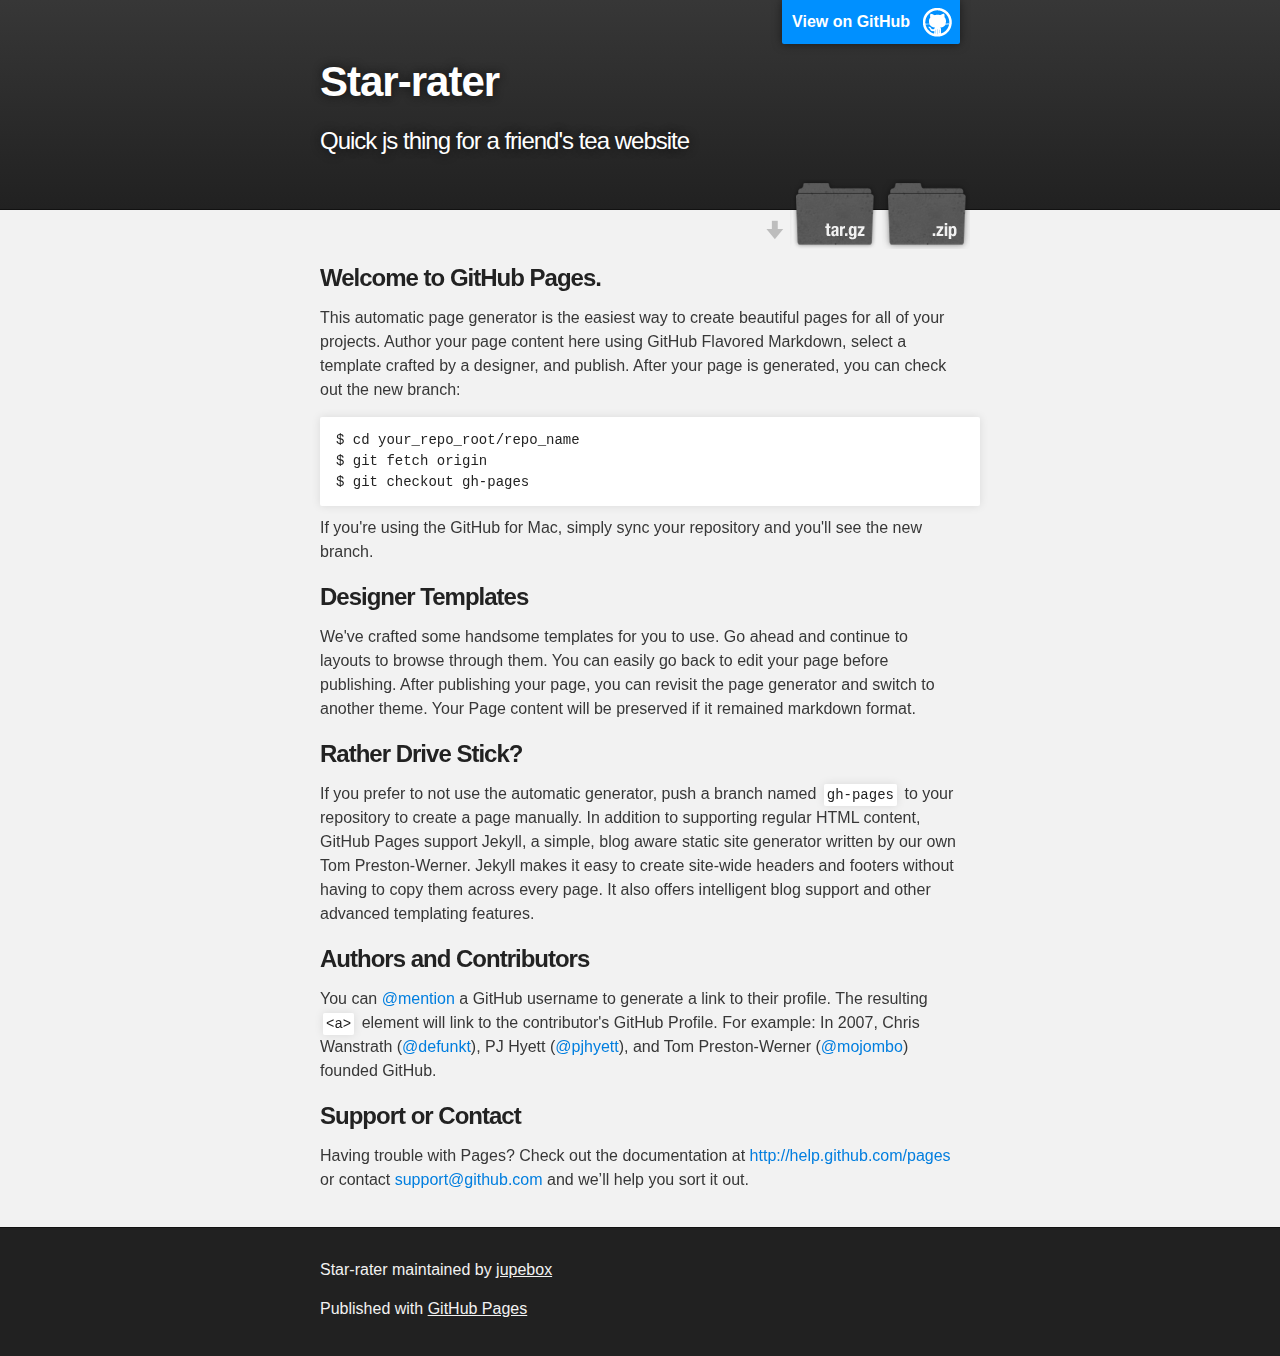
<file: index.html>
<!DOCTYPE html>
<html>

  <head>
    <meta charset='utf-8' />
    <meta http-equiv="X-UA-Compatible" content="chrome=1" />
    <meta name="description" content="Star-rater : Quick js thing for a friend&#39;s tea website" />

    <link rel="stylesheet" type="text/css" media="screen" href="stylesheets/stylesheet.css">

    <title>Star-rater</title>
  </head>

  <body>

    <!-- HEADER -->
    <div id="header_wrap" class="outer">
        <header class="inner">
          <a id="forkme_banner" href="https://github.com/jupebox/star-rater">View on GitHub</a>

          <h1 id="project_title">Star-rater</h1>
          <h2 id="project_tagline">Quick js thing for a friend&#39;s tea website</h2>

            <section id="downloads">
              <a class="zip_download_link" href="https://github.com/jupebox/star-rater/zipball/master">Download this project as a .zip file</a>
              <a class="tar_download_link" href="https://github.com/jupebox/star-rater/tarball/master">Download this project as a tar.gz file</a>
            </section>
        </header>
    </div>

    <!-- MAIN CONTENT -->
    <div id="main_content_wrap" class="outer">
      <section id="main_content" class="inner">
        <h3>
<a name="welcome-to-github-pages" class="anchor" href="#welcome-to-github-pages"><span class="octicon octicon-link"></span></a>Welcome to GitHub Pages.</h3>

<p>This automatic page generator is the easiest way to create beautiful pages for all of your projects. Author your page content here using GitHub Flavored Markdown, select a template crafted by a designer, and publish. After your page is generated, you can check out the new branch:</p>

<pre><code>$ cd your_repo_root/repo_name
$ git fetch origin
$ git checkout gh-pages
</code></pre>

<p>If you're using the GitHub for Mac, simply sync your repository and you'll see the new branch.</p>

<h3>
<a name="designer-templates" class="anchor" href="#designer-templates"><span class="octicon octicon-link"></span></a>Designer Templates</h3>

<p>We've crafted some handsome templates for you to use. Go ahead and continue to layouts to browse through them. You can easily go back to edit your page before publishing. After publishing your page, you can revisit the page generator and switch to another theme. Your Page content will be preserved if it remained markdown format.</p>

<h3>
<a name="rather-drive-stick" class="anchor" href="#rather-drive-stick"><span class="octicon octicon-link"></span></a>Rather Drive Stick?</h3>

<p>If you prefer to not use the automatic generator, push a branch named <code>gh-pages</code> to your repository to create a page manually. In addition to supporting regular HTML content, GitHub Pages support Jekyll, a simple, blog aware static site generator written by our own Tom Preston-Werner. Jekyll makes it easy to create site-wide headers and footers without having to copy them across every page. It also offers intelligent blog support and other advanced templating features.</p>

<h3>
<a name="authors-and-contributors" class="anchor" href="#authors-and-contributors"><span class="octicon octicon-link"></span></a>Authors and Contributors</h3>

<p>You can <a href="https://github.com/blog/821" class="user-mention">@mention</a> a GitHub username to generate a link to their profile. The resulting <code>&lt;a&gt;</code> element will link to the contributor's GitHub Profile. For example: In 2007, Chris Wanstrath (<a href="https://github.com/defunkt" class="user-mention">@defunkt</a>), PJ Hyett (<a href="https://github.com/pjhyett" class="user-mention">@pjhyett</a>), and Tom Preston-Werner (<a href="https://github.com/mojombo" class="user-mention">@mojombo</a>) founded GitHub.</p>

<h3>
<a name="support-or-contact" class="anchor" href="#support-or-contact"><span class="octicon octicon-link"></span></a>Support or Contact</h3>

<p>Having trouble with Pages? Check out the documentation at <a href="http://help.github.com/pages">http://help.github.com/pages</a> or contact <a href="mailto:support@github.com">support@github.com</a> and we’ll help you sort it out.</p>
      </section>
    </div>

    <!-- FOOTER  -->
    <div id="footer_wrap" class="outer">
      <footer class="inner">
        <p class="copyright">Star-rater maintained by <a href="https://github.com/jupebox">jupebox</a></p>
        <p>Published with <a href="http://pages.github.com">GitHub Pages</a></p>
      </footer>
    </div>

    

  </body>
</html>
</file>
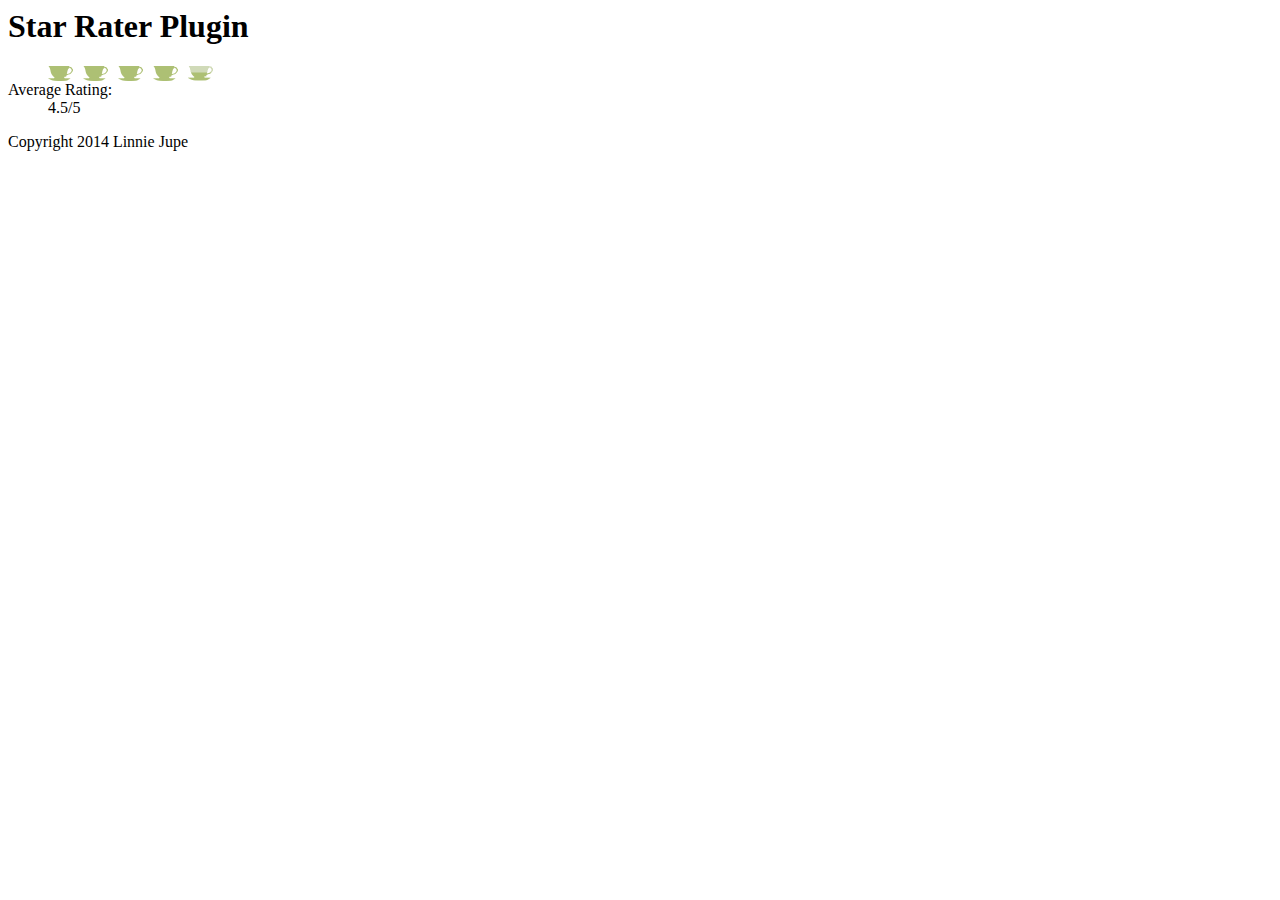
<file: star_rater.html>
<html>

<head>
	<meta http-equiv="Content-Type" content="text/html; charset=UTF-8" />
	<title>Star Rater Plugin</title>
	<link rel="stylesheet" type="text/css" href="star_rater.css">
	<script type="text/javascript" src="jquery-2.1.0.min.js"></script>
	<script type="text/javascript" src="star_rater.js"></script>
</head>

<body>

	<header>
		<h1>Star Rater Plugin</h1>
	</header>
	
	<section>
	
		<!-- html for plugin -->

		<!-- point 1: display a set of 5 images -->
		<ul class="star-rater unrated" data-average="4.56" data-ratings="3">
		<!-- point 2: make those images clickable -->
			<li><a href="#">1 Star</a></li>
			<li><a href="#">2 Stars</a></li>
			<li><a href="#">3 Stars</a></li>
			<li><a href="#">4 Stars</a></li>
			<li><a href="#">5 Stars</a></li>
		</ul>
		<dl class="star-rater-average">
			<dt>Average Rating:</dt>
			<dd>Javascript variable</dd>
		</dl>

		<!-- end html for plugin -->

	</section>



	<footer>
		<p>Copyright 2014 Linnie Jupe</p>
	</footer>

</body>

</html>
</file>
<file: stylesheets/stylesheet.css>
/*******************************************************************************
Slate Theme for GitHub Pages
by Jason Costello, @jsncostello
*******************************************************************************/

@import url(pygment_trac.css);

/*******************************************************************************
MeyerWeb Reset
*******************************************************************************/

html, body, div, span, applet, object, iframe,
h1, h2, h3, h4, h5, h6, p, blockquote, pre,
a, abbr, acronym, address, big, cite, code,
del, dfn, em, img, ins, kbd, q, s, samp,
small, strike, strong, sub, sup, tt, var,
b, u, i, center,
dl, dt, dd, ol, ul, li,
fieldset, form, label, legend,
table, caption, tbody, tfoot, thead, tr, th, td,
article, aside, canvas, details, embed,
figure, figcaption, footer, header, hgroup,
menu, nav, output, ruby, section, summary,
time, mark, audio, video {
  margin: 0;
  padding: 0;
  border: 0;
  font: inherit;
  vertical-align: baseline;
}

/* HTML5 display-role reset for older browsers */
article, aside, details, figcaption, figure,
footer, header, hgroup, menu, nav, section {
  display: block;
}

ol, ul {
  list-style: none;
}

table {
  border-collapse: collapse;
  border-spacing: 0;
}

/*******************************************************************************
Theme Styles
*******************************************************************************/

body {
  box-sizing: border-box;
  color:#373737;
  background: #212121;
  font-size: 16px;
  font-family: 'Myriad Pro', Calibri, Helvetica, Arial, sans-serif;
  line-height: 1.5;
  -webkit-font-smoothing: antialiased;
}

h1, h2, h3, h4, h5, h6 {
  margin: 10px 0;
  font-weight: 700;
  color:#222222;
  font-family: 'Lucida Grande', 'Calibri', Helvetica, Arial, sans-serif;
  letter-spacing: -1px;
}

h1 {
  font-size: 36px;
  font-weight: 700;
}

h2 {
  padding-bottom: 10px;
  font-size: 32px;
  background: url('../images/bg_hr.png') repeat-x bottom;
}

h3 {
  font-size: 24px;
}

h4 {
  font-size: 21px;
}

h5 {
  font-size: 18px;
}

h6 {
  font-size: 16px;
}

p {
  margin: 10px 0 15px 0;
}

footer p {
  color: #f2f2f2;
}

a {
  text-decoration: none;
  color: #007edf;
  text-shadow: none;

  transition: color 0.5s ease;
  transition: text-shadow 0.5s ease;
  -webkit-transition: color 0.5s ease;
  -webkit-transition: text-shadow 0.5s ease;
  -moz-transition: color 0.5s ease;
  -moz-transition: text-shadow 0.5s ease;
  -o-transition: color 0.5s ease;
  -o-transition: text-shadow 0.5s ease;
  -ms-transition: color 0.5s ease;
  -ms-transition: text-shadow 0.5s ease;
}

a:hover, a:focus {text-decoration: underline;}

footer a {
  color: #F2F2F2;
  text-decoration: underline;
}

em {
  font-style: italic;
}

strong {
  font-weight: bold;
}

img {
  position: relative;
  margin: 0 auto;
  max-width: 739px;
  padding: 5px;
  margin: 10px 0 10px 0;
  border: 1px solid #ebebeb;

  box-shadow: 0 0 5px #ebebeb;
  -webkit-box-shadow: 0 0 5px #ebebeb;
  -moz-box-shadow: 0 0 5px #ebebeb;
  -o-box-shadow: 0 0 5px #ebebeb;
  -ms-box-shadow: 0 0 5px #ebebeb;
}

p img {
  display: inline;
  margin: 0;
  padding: 0;
  vertical-align: middle;
  text-align: center;
  border: none;
}

pre, code {
  width: 100%;
  color: #222;
  background-color: #fff;

  font-family: Monaco, "Bitstream Vera Sans Mono", "Lucida Console", Terminal, monospace;
  font-size: 14px;

  border-radius: 2px;
  -moz-border-radius: 2px;
  -webkit-border-radius: 2px;
}

pre {
  width: 100%;
  padding: 10px;
  box-shadow: 0 0 10px rgba(0,0,0,.1);
  overflow: auto;
}

code {
  padding: 3px;
  margin: 0 3px;
  box-shadow: 0 0 10px rgba(0,0,0,.1);
}

pre code {
  display: block;
  box-shadow: none;
}

blockquote {
  color: #666;
  margin-bottom: 20px;
  padding: 0 0 0 20px;
  border-left: 3px solid #bbb;
}


ul, ol, dl {
  margin-bottom: 15px
}

ul {
  list-style: inside;
  padding-left: 20px;
}

ol {
  list-style: decimal inside;
  padding-left: 20px;
}

dl dt {
  font-weight: bold;
}

dl dd {
  padding-left: 20px;
  font-style: italic;
}

dl p {
  padding-left: 20px;
  font-style: italic;
}

hr {
  height: 1px;
  margin-bottom: 5px;
  border: none;
  background: url('../images/bg_hr.png') repeat-x center;
}

table {
  border: 1px solid #373737;
  margin-bottom: 20px;
  text-align: left;
 }

th {
  font-family: 'Lucida Grande', 'Helvetica Neue', Helvetica, Arial, sans-serif;
  padding: 10px;
  background: #373737;
  color: #fff;
 }

td {
  padding: 10px;
  border: 1px solid #373737;
 }

form {
  background: #f2f2f2;
  padding: 20px;
}

/*******************************************************************************
Full-Width Styles
*******************************************************************************/

.outer {
  width: 100%;
}

.inner {
  position: relative;
  max-width: 640px;
  padding: 20px 10px;
  margin: 0 auto;
}

#forkme_banner {
  display: block;
  position: absolute;
  top:0;
  right: 10px;
  z-index: 10;
  padding: 10px 50px 10px 10px;
  color: #fff;
  background: url('../images/blacktocat.png') #0090ff no-repeat 95% 50%;
  font-weight: 700;
  box-shadow: 0 0 10px rgba(0,0,0,.5);
  border-bottom-left-radius: 2px;
  border-bottom-right-radius: 2px;
}

#header_wrap {
  background: #212121;
  background: -moz-linear-gradient(top, #373737, #212121);
  background: -webkit-linear-gradient(top, #373737, #212121);
  background: -ms-linear-gradient(top, #373737, #212121);
  background: -o-linear-gradient(top, #373737, #212121);
  background: linear-gradient(top, #373737, #212121);
}

#header_wrap .inner {
  padding: 50px 10px 30px 10px;
}

#project_title {
  margin: 0;
  color: #fff;
  font-size: 42px;
  font-weight: 700;
  text-shadow: #111 0px 0px 10px;
}

#project_tagline {
  color: #fff;
  font-size: 24px;
  font-weight: 300;
  background: none;
  text-shadow: #111 0px 0px 10px;
}

#downloads {
  position: absolute;
  width: 210px;
  z-index: 10;
  bottom: -40px;
  right: 0;
  height: 70px;
  background: url('../images/icon_download.png') no-repeat 0% 90%;
}

.zip_download_link {
  display: block;
  float: right;
  width: 90px;
  height:70px;
  text-indent: -5000px;
  overflow: hidden;
  background: url(../images/sprite_download.png) no-repeat bottom left;
}

.tar_download_link {
  display: block;
  float: right;
  width: 90px;
  height:70px;
  text-indent: -5000px;
  overflow: hidden;
  background: url(../images/sprite_download.png) no-repeat bottom right;
  margin-left: 10px;
}

.zip_download_link:hover {
  background: url(../images/sprite_download.png) no-repeat top left;
}

.tar_download_link:hover {
  background: url(../images/sprite_download.png) no-repeat top right;
}

#main_content_wrap {
  background: #f2f2f2;
  border-top: 1px solid #111;
  border-bottom: 1px solid #111;
}

#main_content {
  padding-top: 40px;
}

#footer_wrap {
  background: #212121;
}



/*******************************************************************************
Small Device Styles
*******************************************************************************/

@media screen and (max-width: 480px) {
  body {
    font-size:14px;
  }

  #downloads {
    display: none;
  }

  .inner {
    min-width: 320px;
    max-width: 480px;
  }

  #project_title {
  font-size: 32px;
  }

  h1 {
    font-size: 28px;
  }

  h2 {
    font-size: 24px;
  }

  h3 {
    font-size: 21px;
  }

  h4 {
    font-size: 18px;
  }

  h5 {
    font-size: 14px;
  }

  h6 {
    font-size: 12px;
  }

  code, pre {
    min-width: 320px;
    max-width: 480px;
    font-size: 11px;
  }

}
</file>
<file: star_rater.css>
/*Star Rater Plugin CSS*/

.star-rater li {
	float:left;
	list-style-type:none;
	margin-right:10px;
}

.star-rater a {
	display: block;
	height: 15px;
	width: 25px;
	text-indent: -9999px;
	background: url("tea-star-sprite.png") top center;	
	background-size: 100%;
}

.star-rater.unrated .full-star a {
	background-position:25px 33px;
}

.star-rater.unrated .half-star a {
	background-position:25px 51px;
}

.star-rater.unrated a:hover, .star-rater.unrated a:focus {
	background-position:bottom center;
}

.star-rater.rated a, .star-rater.rated a:hover, .star-rater.rated a:focus {
	cursor:default;
	background-position:top center;
}

.star-rater.rated a.chosen, .star-rater.rated a.chosen:hover, .star-rater.rated a.chosen:focus {
	background-position:bottom center;
}

.star-rater.rated a, .star-rater.rated a:hover, .star-rater.rated a:focus {
	cursor:default;
	background-position:top center;
}

.star-rater-average {
	clear:left;
}
</file>
